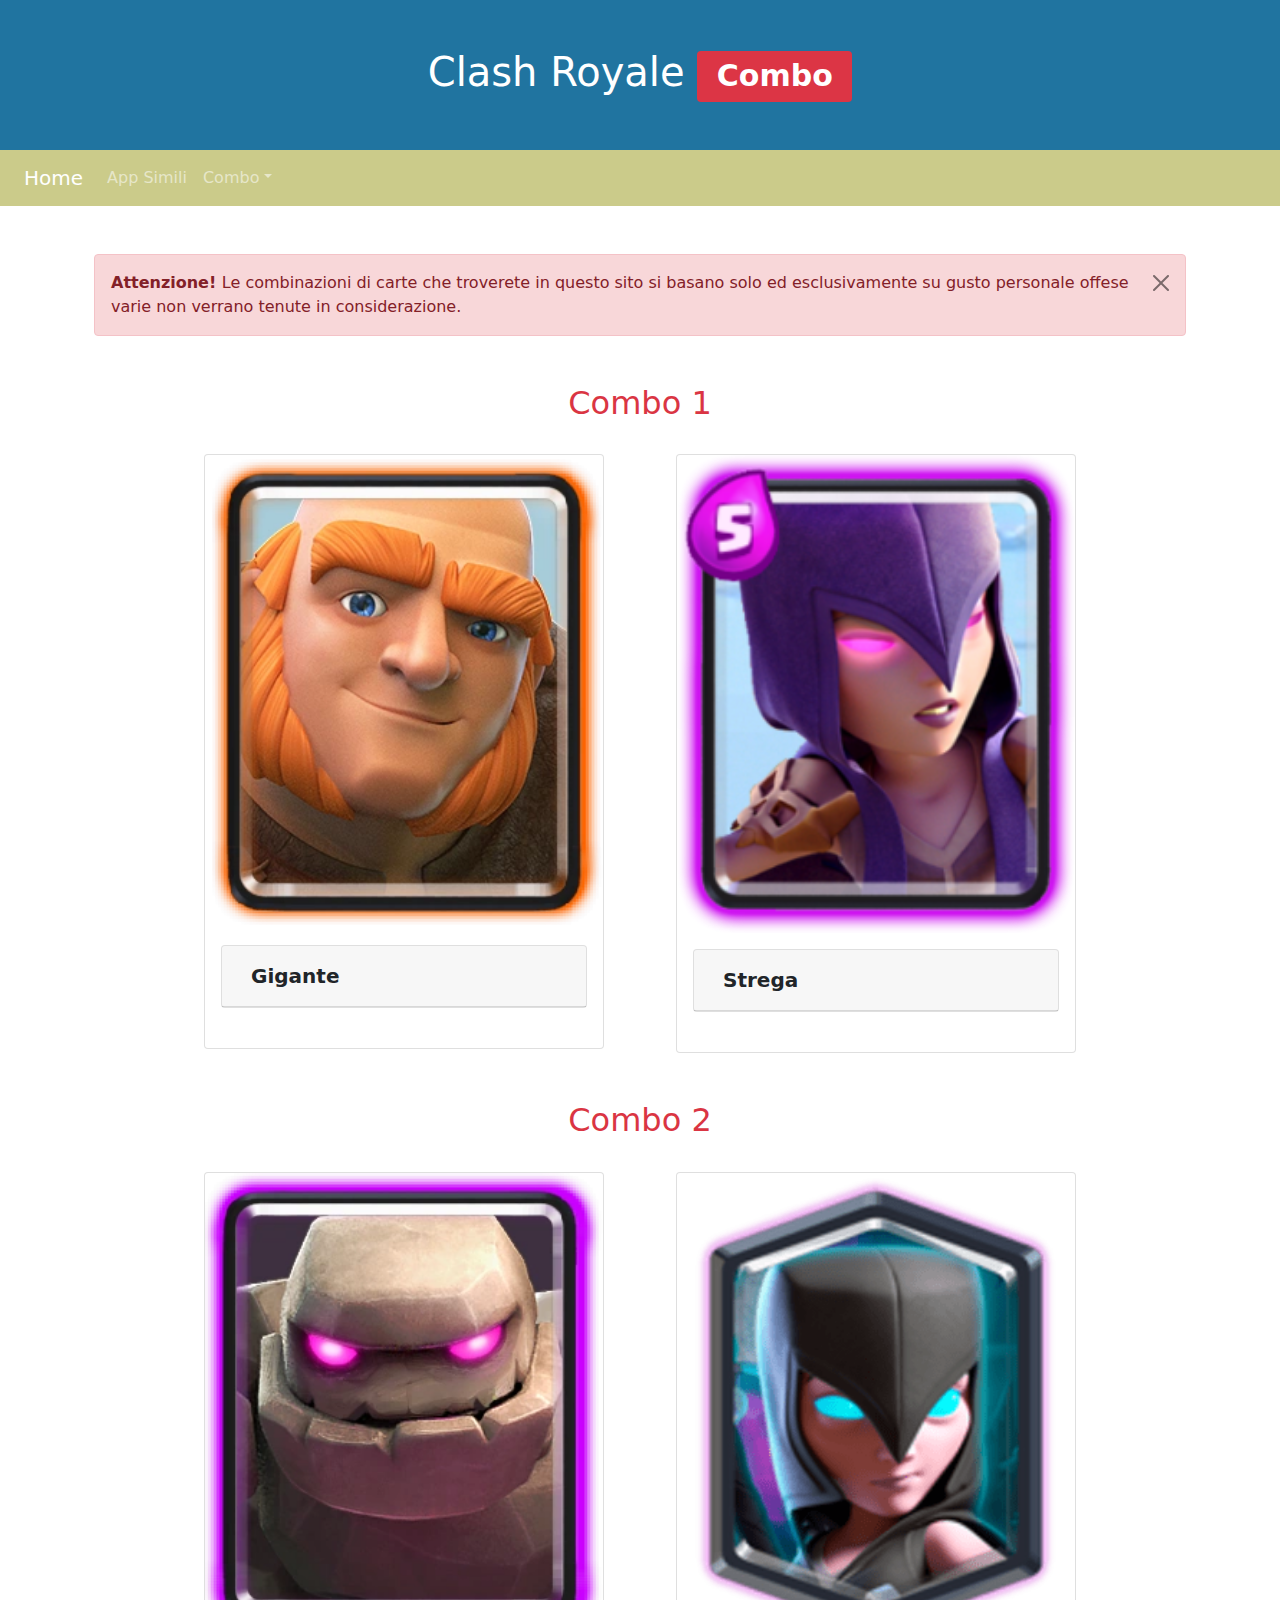
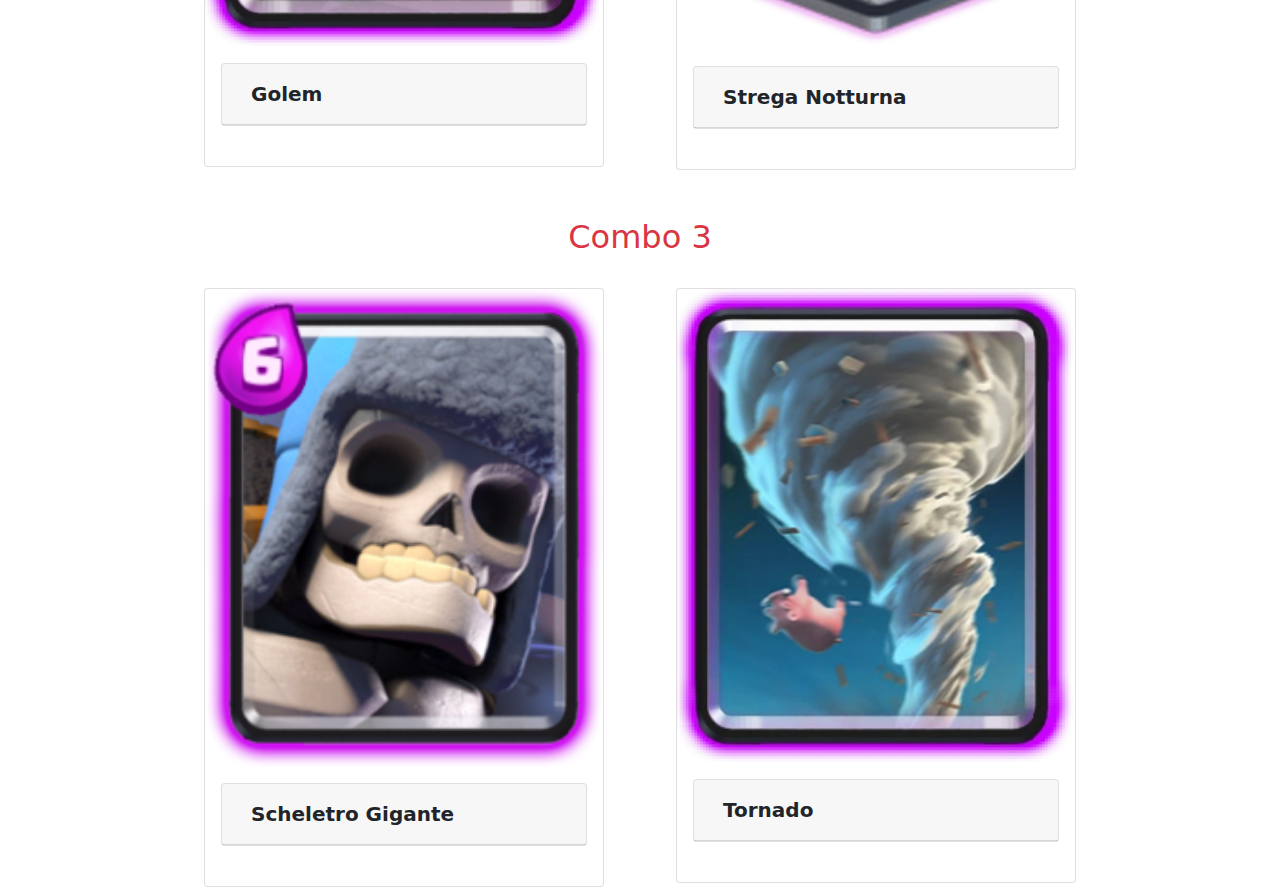
<file: BTS_5/Index.html>
<!DOCTYPE html>
<html lang="en">
    <head>
        <title>Clash Royale Combo</title>
        <meta charset="utf-8">
        <meta name="viewport" content="width=device-width, initial-scale=1">
        <link rel="icon" href="./immagini/ClashRoyale1.ico" typer="image/icon">
        <link href="https://cdn.jsdelivr.net/npm/bootstrap@5.3.2/dist/css/bootstrap.min.css" rel="stylesheet">
        <link href="./css/bootstrap.css" rel="stylesheet">
        <script src="https://cdn.jsdelivr.net/npm/bootstrap@5.3.2/dist/js/bootstrap.bundle.min.js"></script>
    </head>
    <body>
        <div>
            <h1 class="p-5 mb-0 bg-primary text-white text-center">Clash Royale <span class="badge bg-danger">Combo</span></h1> 
        </div>      
            <div>
                <nav class="navbar navbar-expand-sm bg-success navbar-dark">
                    <div class="container-fluid">
                      <a class="navbar-brand">Home</a>
                      <button class="navbar-toggler" type="button" data-bs-toggle="collapse" data-bs-target="#collapsibleNavbar">
                        <span class="navbar-toggler-icon"></span>
                      </button>
                      <div class="collapse navbar-collapse" id="collapsibleNavbar">
                        <ul class="navbar-nav">
                          <li class="nav-item">
                            <a class="nav-link" href="./AppSimili.html">App Simili</a>
                          </li>  
                          <li class="nav-item dropdown">
                            <a class="nav-link dropdown-toggle" role="button" data-bs-toggle="dropdown">Combo</a>
                            <ul class="dropdown-menu">
                              <li><a class="dropdown-item" href="#combo1">Combo 1</a></li>
                              <li><a class="dropdown-item" href="#combo2">Combo 2</a></li>
                              <li><a class="dropdown-item" href="#combo3">Combo 3</a></li>
                            </ul>
                          </li>
                        </ul>
                      </div>
                    </div>
                </nav>
            </div>
            <div class="container">
                <div class="mt-5 alert alert-secondary alert-dismissible">
                    <button type="button" class="btn-close" data-bs-dismiss="alert"></button>
                    <strong>Attenzione! </strong> Le combinazioni di carte che troverete in questo sito si basano solo ed esclusivamente su gusto personale offese varie non verrano tenute in considerazione.
                </div>
            </div>
            
        </div>
        <h2 class="text-secondary mt-5 text-center" id="combo1">Combo 1</h2>
        <div class="row">
        <div class="col-xl-6 col-*-12 mt-4" style="background-color:white;"> 
            <div class="container align-items-center">
                <div class="card float-end" style="width:400px">
                    <img class="card-img-top" src="./immagini/Gigante.png" alt="Gigante" style="width:100%">
                    <div class="card-body">
                        <div class="card">
                        <div class="card-header">
                            <a class="btn text-center" style="font-size: 20px; font-weight: bold;" data-bs-toggle="collapse" href="#collapseOne">
                            Gigante
                            </a>
                        </div>
                        <div id="collapseOne" class="collapse hide" data-bs-parent="#accordion">
                            <div class="card-body">
                            Gigante è una carta truppa di Clash Royale sbloccabile nel campo di prova e possiede un costo di 5 elisir.
                            <br>
                            È stata rilasciata il 4 gennaio 2016.
                            <br>
                            </div>
                        </div>
                        </div>
                        <br>
                    </div>
                </div>
            </div>
        </div>
            <div class="col-xl-6 col-*-12 mt-4" style="background-color:white;"> 
                <div class="container align-items-center">
                    <div class="card" style="width:400px">
                        <img class="card-img-top" src="./immagini/Strega.png" alt="Strega" style="width:100%">
                        <div class="card-body">
                            <div class="card">
                            <div class="card-header">
                                <a class="btn text-center" style="font-size: 20px; font-weight: bold;" data-bs-toggle="collapse" href="#collapseTwo">
                                Strega
                                </a>
                            </div>
                            <div id="collapseTwo" class="collapse hide" data-bs-parent="#accordion">
                                <div class="card-body">
                                    Strega è una carta truppa di Clash Royale sbloccabile nella casa dei giochi della P.E.K.K.A e possiede un costo di 5 elisir.
                                <br>
                                È stata rilasciata il 4 gennaio 2016.
                                <br>
                                </div>
                            </div>
                            </div>
                            <br>
                        </div>
                    </div>
                </div>
            </div>
        </div>
        <h2 class="text-secondary mt-5 text-center" id="combo2">Combo 2</h2>
        <div class="row">
            <div class="col-xl-6 col-*-12 mt-4" style="background-color:white;"> 
                <div class="container align-items-center">
                    <div class="card float-end" style="width:400px">
                        <img class="card-img-top" src="./immagini/Golem.png" alt="Golem" style="width:100%">
                        <div class="card-body">
                            <div class="card">
                            <div class="card-header">
                                <a class="btn text-center" style="font-size: 20px; font-weight: bold;" data-bs-toggle="collapse" href="#collapseThree">
                                Golem
                                </a>
                            </div>
                            <div id="collapseThree" class="collapse hide" data-bs-parent="#accordion">
                                <div class="card-body">
                                Golem è una carta truppa di Clash Royale sbloccabile nel monte cinghiale e possiede un costo di 8 elisir.
                                <br>
                                È stata rilasciata il 4 gennaio 2016.
                                <br>
                                </div>
                            </div>
                            </div>
                            <br>
                        </div>
                    </div>
                </div>
            </div>
                <div class="col-xl-6 col-*-12 mt-4" style="background-color:white;"> 
                    <div class="container align-items-center">
                        <div class="card" style="width:400px">
                            <img class="card-img-top" src="./immagini/StregaNotturna.png" alt="StregaNotturna" style="width:100%">
                            <div class="card-body">
                                <div class="card">
                                <div class="card-header">
                                    <a class="btn text-center" style="font-size: 20px; font-weight: bold;" data-bs-toggle="collapse" href="#collapseFour">
                                    Strega Notturna
                                    </a>
                                </div>
                                <div id="collapseFour" class="collapse hide" data-bs-parent="#accordion">
                                    <div class="card-body">
                                    Strega notturna è una carta truppa di Clash Royale sbloccabile nel picco della serenità e possiede un costo di 4 elisir. 
                                    <br>
                                    È stata rilasciata il 31 maggio 2017.
                                    <br>
                                    </div>
                                </div>
                                </div>
                                <br>
                            </div>
                        </div>
                    </div>
                </div>
            </div>
            <h2 class="text-secondary mt-5 text-center" id="combo3">Combo 3</h2>
                <div class="row">
                    <div class="col-xl-6 col-*-12 mt-4" style="background-color:white;"> 
                        <div class="container align-items-center">
                            <div class="card float-end" style="width:400px">
                                <img class="card-img-top" src="./immagini/ScheletroGigante.png" alt="ScheletroGigante" style="width:100%">
                                <div class="card-body">
                                    <div class="card">
                                    <div class="card-header">
                                        <a class="btn text-center" style="font-size: 20px; font-weight: bold;" data-bs-toggle="collapse" href="#collapseFive">
                                        Scheletro Gigante
                                        </a>
                                    </div>
                                    <div id="collapseFive" class="collapse hide" data-bs-parent="#accordion">
                                        <div class="card-body">
                                        Scheletro gigante è una carta truppa di Clash Royale sbloccabile nel picco gelato e possiede un costo di 6 elisir.
                                        <br>
                                        È stata rilasciata il 4 gennaio 2016.
                                        <br>
                                        </div>
                                    </div>
                                </div>
                                <br>
                            </div>
                        </div>
                    </div>
                </div>
                    <div class="col-xl-6 col-*-12 mt-4" style="background-color:white;"> 
                        <div class="container align-items-center">
                            <div class="card" style="width:400px">
                                <img class="card-img-top" src="./immagini/Tornado.png" alt="Tornado" style="width:100%">
                                <div class="card-body">
                                <div class="card">
                                <div class="card-header">
                                    <a class="btn text-center" style="font-size: 20px; font-weight: bold;" data-bs-toggle="collapse" href="#collapseSix">
                                    Tornado
                                    </a>
                                    </div>
                                    <div id="collapseSix" class="collapse hide" data-bs-parent="#accordion">
                                        <div class="card-body">
                                        Tornado è una carta incantesimo di Clash Royale sbloccabile nella miniera dei minatori e possiede un costo di 3 elisir. 
                                        <br>
                                        È stata rilasciata l'11 novembre 2016.
                                        <br>
                                    </div>
                                </div>
                            </div>
                            <br>
                        </div>
                    </div>
                </div>
            </div>
        </div>   
    </body>
</html>
</file>
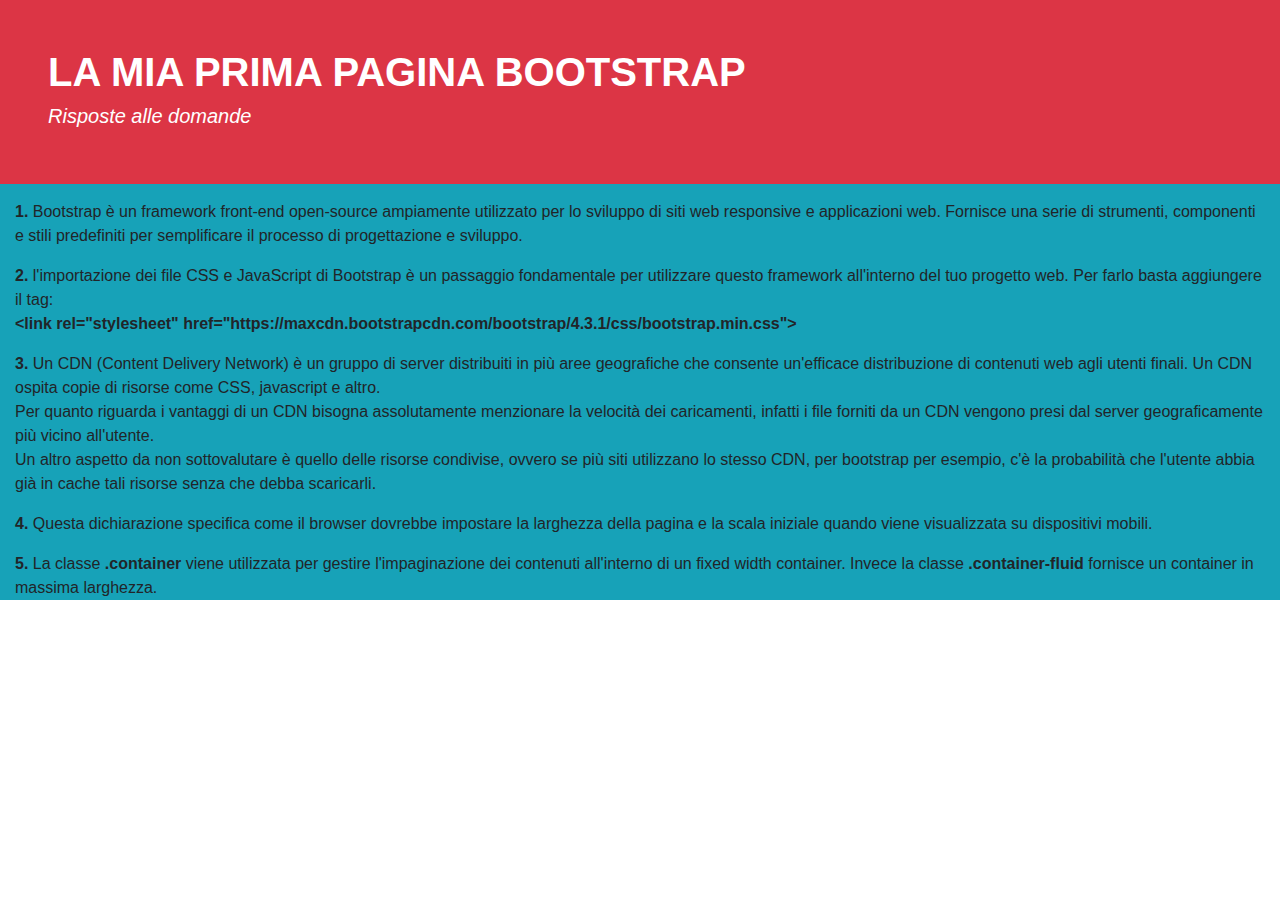
<file: BTS_1/BTS_1.1.html>
<!DOCTYPE html>
<html>
    <head>
        <meta charset="utf-8">
        <link rel="stylesheet" href="https://maxcdn.bootstrapcdn.com/bootstrap/4.3.1/css/bootstrap.min.css">
        <title>BTS_1.1</title>
    </head>
    <body>
        <div class="container-fluid p-5 bg-danger text-white">
            <h1 class="font-weight-bold">LA MIA PRIMA PAGINA BOOTSTRAP</h1>
            <h5 class="font-italic">Risposte alle domande</h5>
        </div>
        <div class="container-fluid pt-3 bg-info text-black">
            <p><b>1.</b> Bootstrap è un framework front-end open-source ampiamente utilizzato per lo sviluppo di siti web responsive e applicazioni web. Fornisce una serie di strumenti, componenti e stili predefiniti per semplificare il processo di progettazione e sviluppo.</p>
            <p><b>2.</b>  l'importazione dei file CSS e JavaScript di Bootstrap è un passaggio fondamentale per utilizzare questo framework all'interno del tuo progetto web. Per farlo basta aggiungere il tag: 
                <br>
            <b>&ltlink rel="stylesheet" href="https://maxcdn.bootstrapcdn.com/bootstrap/4.3.1/css/bootstrap.min.css"&gt</b></p>
            <p><b>3.</b> Un CDN (Content Delivery Network) è un gruppo di server distribuiti in più aree geografiche che consente un'efficace distribuzione di contenuti web agli utenti finali. Un CDN ospita copie di risorse come CSS, javascript e altro. <br>
            Per quanto riguarda i vantaggi di un CDN bisogna assolutamente menzionare la velocità dei caricamenti, infatti i file forniti da un CDN vengono presi dal server geograficamente più vicino all'utente. <br>
            Un altro aspetto da non sottovalutare è quello delle risorse condivise, ovvero se più siti utilizzano lo stesso CDN, per bootstrap per esempio, c'è la probabilità che l'utente abbia già in cache tali risorse senza che debba scaricarli.</p>
            <p><b>4.</b> Questa dichiarazione specifica come il browser dovrebbe impostare la larghezza della pagina e la scala iniziale quando viene visualizzata su dispositivi mobili.</p>
            <p><b>5.</b> La classe <b>.container</b> viene utilizzata per gestire l'impaginazione dei contenuti all'interno di un fixed width container. Invece la classe <b>.container-fluid</b> fornisce un container in massima larghezza.</p>
    </body>
</html>
</file>
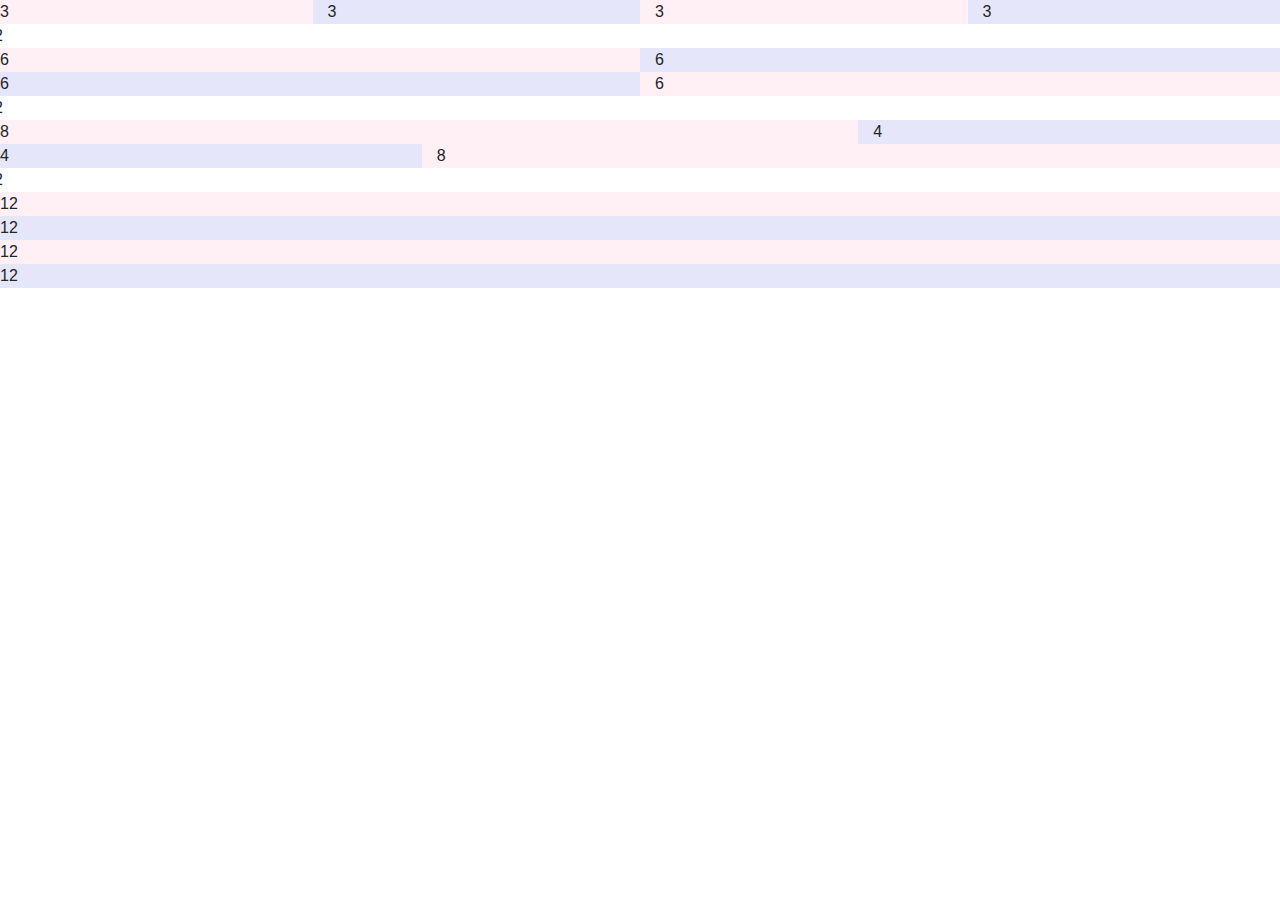
<file: BTS_1/BTS_1.2.html>
<!DOCTYPE html>
<html lang="en">    
    <head>
        <meta charset="utf-8">
        <link rel="stylesheet" href="https://maxcdn.bootstrapcdn.com/bootstrap/4.3.1/css/bootstrap.min.css">
        <title>BTS_1.2</title>
    </head>
    <body>
        <div class="row">
            <div class="col-sm-3 col-*-12 " style="background-color: lavenderblush;"> 3 </div>
            <div class="col-sm-3 col-*-12 " style="background-color: lavender;"> 3 </div>
            <div class="col-sm-3 col-*-12 " style="background-color: lavenderblush;"> 3 </div>
            <div class="col-sm-3 col-*-12 " style="background-color: lavender;"> 3 </div>
        </div>
        <div class="row">
            <div class="col-*-12 " style="background-color:white;"> 12 </div>
        </div>
        <div class="row">
            <div class="col-sm-6 col-*-12 col-*-6 " style="background-color:lavenderblush;"> 6 </div>
            <div class="col-sm-6 col-*-12 col-*-6 " style="background-color:lavender;"> 6 </div>
            <div class="col-sm-6 col-*-12 col-*-6 " style="background-color:lavender;"> 6 </div>
            <div class="col-sm-6 col-*-12 col-*-6 " style="background-color:lavenderblush;"> 6 </div>
        </div>
        <div class="row">
            <div class="col-*-12 " style="background-color:white;"> 12 </div>
        </div>
        <div class="row">
            <div class="col-sm-8 col-*-12 col-*-8 " style="background-color:lavenderblush;"> 8 </div>
            <div class="col-sm-4 col-*-12 col-*-4 " style="background-color:lavender;"> 4 </div>
            <div class="col-sm-4 col-*-12 col-*-4 " style="background-color:lavender;"> 4 </div>
            <div class="col-sm-8 col-*-12 col-*-8 " style="background-color: lavenderblush;"> 8 </div>
        </div>
        <div class="row">
            <div class="col-*-12 " style="background-color:white;"> 12 </div>
        </div>
        <div class="row">
            <div class="col-sm-12" style="background-color:lavenderblush;"> 12 </div>
            <div class="col-sm-12 " style="background-color:lavender;"> 12 </div>
            <div class="col-sm-12" style="background-color:lavenderblush;"> 12 </div>
            <div class="col-sm-12" style="background-color: lavender;"> 12 </div>
        </div>
    </body>
</html>
</file>
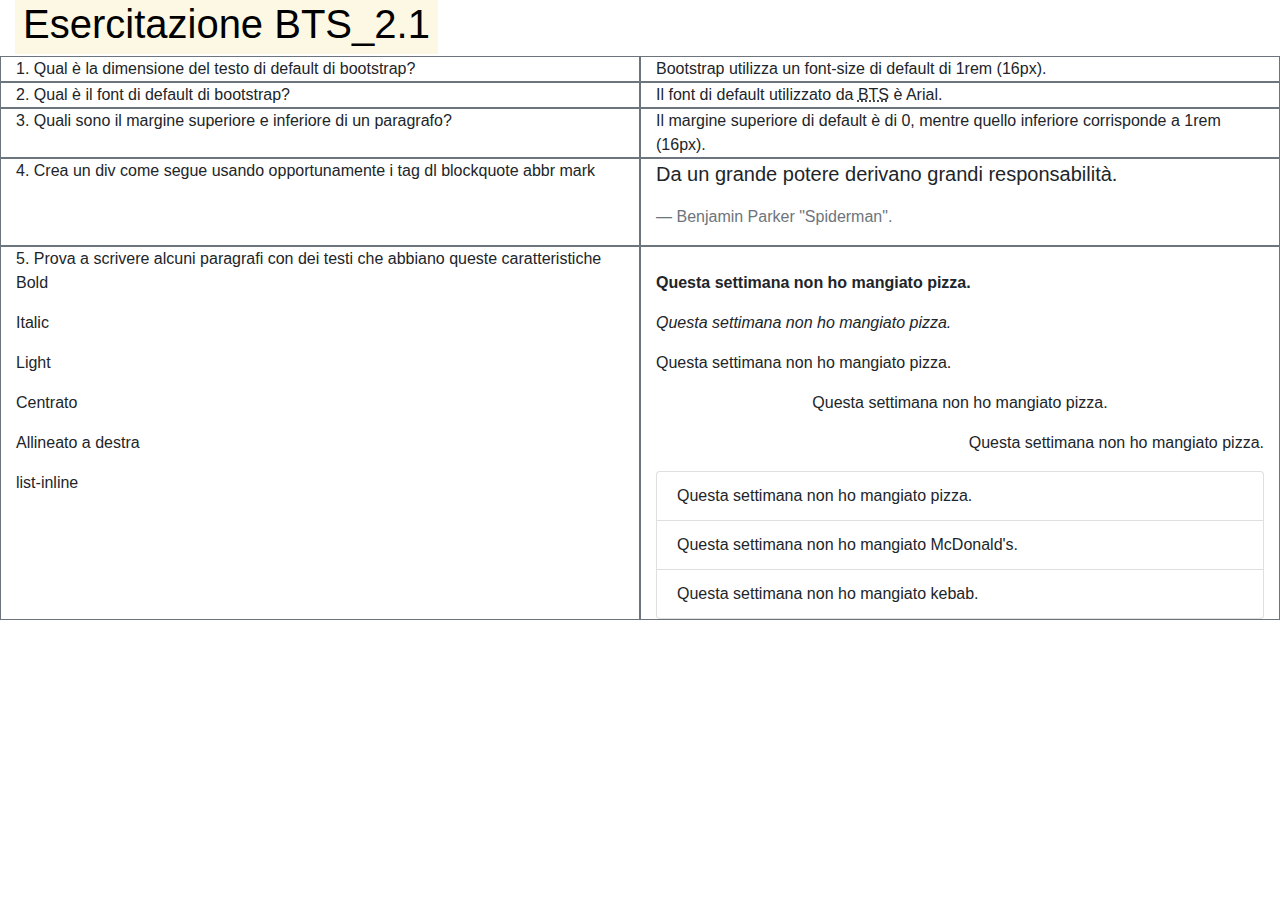
<file: BTS_2/BTS_2.1.html>
<!DOCTYPE html>
<html lang="en">    
    <head>
        <meta charset="utf-8">
        <link rel="stylesheet" href="https://maxcdn.bootstrapcdn.com/bootstrap/4.3.1/css/bootstrap.min.css">
        <title>BTS_2.1</title>
    </head>
    <body>
        <div class="container-fluid">
            <h1><mark>Esercitazione BTS_2.1</mark></h1>
        <div class="row">
            <div class="col-sm-6 col-*-12 col-*-6 border border-secondary "> 1. Qual è la dimensione del testo di default di  bootstrap? </div>
            <div class="col-sm-6 col-*-12 col-*-6 border border-secondary"> Bootstrap utilizza un font-size di default di 1rem (16px). </div>
            <div class="col-sm-6 col-*-12 col-*-6 border border-secondary"> 2. Qual è il font di default di bootstrap? </div>
            <div class="col-sm-6 col-*-12 col-*-6 border border-secondary"> Il font di default utilizzato da <abbr title="bootstrap">BTS</abbr> è Arial. </div>
            <div class="col-sm-6 col-*-12 col-*-6 border border-secondary"> 3. Quali sono il margine superiore e inferiore di un paragrafo? </div>
            <div class="col-sm-6 col-*-12 col-*-6 border border-secondary"> Il margine superiore di default è di 0, mentre quello inferiore corrisponde a 1rem (16px). </div>
            <div class="col-sm-6 col-*-12 col-*-6 border border-secondary"> 4. Crea un div come segue usando opportunamente i tag dl blockquote abbr mark </div>
            <div class="col-sm-6 col-*-12 col-*-6 border border-secondary"> 
                <div class="blockquote">
                    <p>Da un grande potere derivano grandi responsabilità.</p>
                    <div class="blockquote-footer">Benjamin Parker "Spiderman".</div>
                </div> 
            </div>
            <div class="col-sm-6 col-*-12 col-*-6 border border-secondary"> 5. Prova a scrivere alcuni paragrafi con dei testi che abbiano queste caratteristiche
                <p>Bold</p>
                <p>Italic</p>
                <p>Light</p>
                <p>Centrato</p>
                <p>Allineato a destra</p>
                <p>list-inline</p>
                  </div>
            <div class="col-sm-6 col-*-12 col-*-6 border border-secondary">
            <br><p class="font-weight-bold">Questa settimana non ho mangiato pizza.</p> 
            <p class="font-italic">Questa settimana non ho mangiato pizza.</p>
            <p class="font-weight-light">Questa settimana non ho mangiato pizza.</p>
            <p class="text-center">Questa settimana non ho mangiato pizza.</p>
            <p class="text-right">Questa settimana non ho mangiato pizza.</p>
            <ul class="list-group">
                <li class="list-group-item">Questa settimana non ho mangiato pizza.</li>
                <li class="list-group-item">Questa settimana non ho mangiato McDonald's.</li>
                <li class="list-group-item">Questa settimana non ho mangiato kebab.</li>
            </ul>
            </div>
        </div>
    </div>
    </body>
</html>
</file>
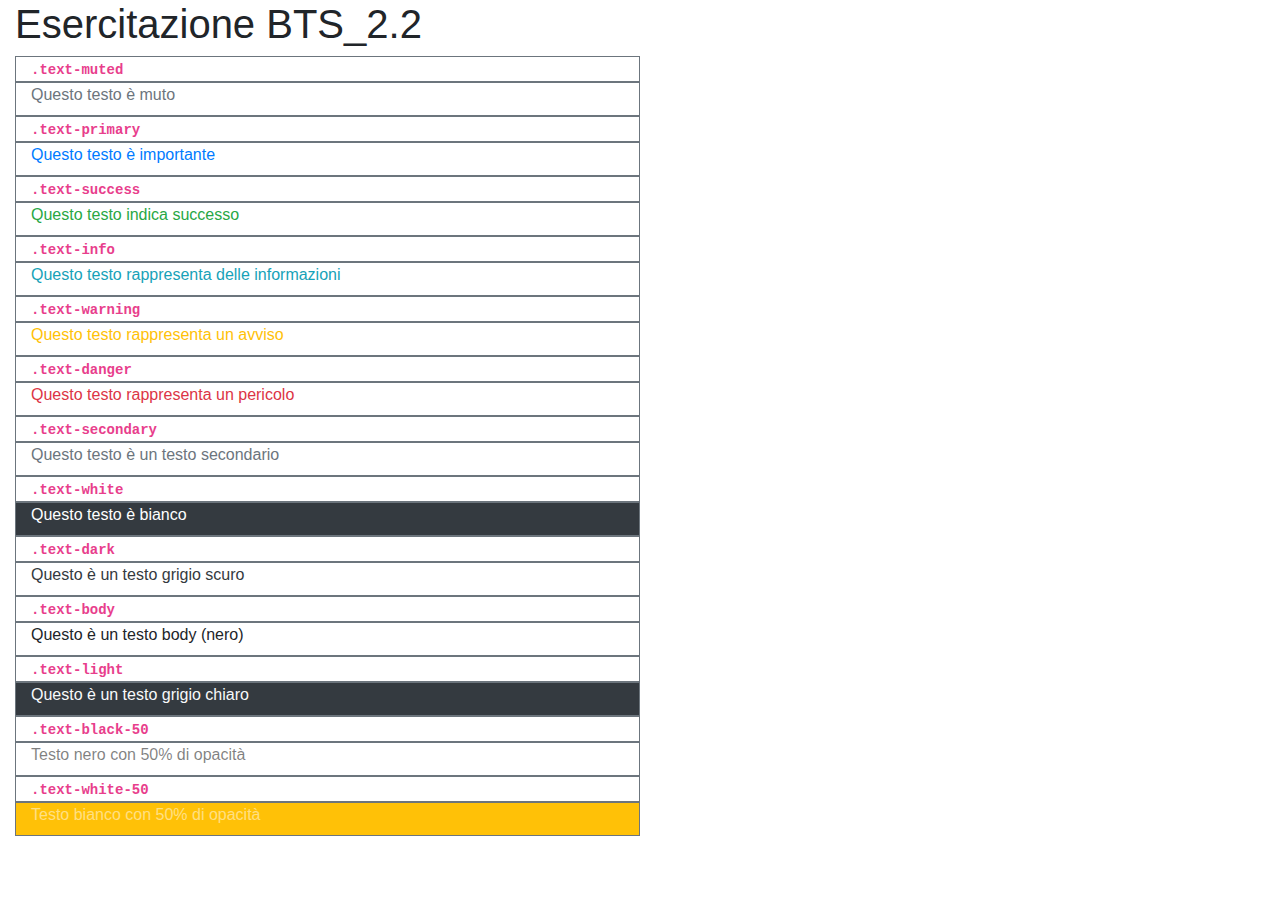
<file: BTS_2/BTS_2.2.html>
<!DOCTYPE html>
<html lang="en">    
    <head>
        <meta charset="utf-8">
        <link rel="stylesheet" href="https://maxcdn.bootstrapcdn.com/bootstrap/4.3.1/css/bootstrap.min.css">
        <title>BTS_2.2</title>
    </head>
    <body>
        <div class="container-fluid">
            <h1>Esercitazione BTS_2.2</h1>
            <dl>
                <row> 
                    <div class="col-6 border border-secondary">
                        <dt><code>.text-muted</code></dt>
                    </div>
                    <div class="col-6 border border-secondary">
                        <dd class="text-muted">Questo testo è muto</dd>
                    </div>
                </row>
                <row>  
                    <div class="col-6 border border-secondary">
                        <dt><code>.text-primary</code></dt>
                    </div>
                    <div class="col-6 border border-secondary">
                        <dd class="text-primary">Questo testo è importante</dd>
                    </div>
                </row>
                <row>  
                    <div class="col-6 border border-secondary">
                        <dt><code>.text-success</code></dt>
                    </div>
                    <div class="col-6 border border-secondary">
                        <dd class="text-success">Questo testo indica successo</dd>
                    </div>
                </row>
                <row>  
                    <div class="col-6 border border-secondary">
                        <dt><code>.text-info</code></dt>
                    </div>
                    <div class="col-6 border border-secondary">
                        <dd class="text-info">Questo testo rappresenta delle informazioni</dd>
                    </div>
                </row>
                <row>  
                    <div class="col-6 border border-secondary">
                        <dt><code>.text-warning</code></dt>
                    </div>
                    <div class="col-6 border border-secondary">
                        <dd class="text-warning">Questo testo rappresenta un avviso</dd>
                    </div>
                </row>
                <row>  
                    <div class="col-6 border border-secondary">
                        <dt><code>.text-danger</code></dt>
                    </div>
                    <div class="col-6 border border-secondary">
                        <dd class="text-danger">Questo testo rappresenta un pericolo</dd>
                    </div>
                </row>
                <row>  
                    <div class="col-6 border border-secondary">
                        <dt><code>.text-secondary</code></dt>
                    </div>
                    <div class="col-6 border border-secondary">
                        <dd class="text-secondary">Questo testo è un testo secondario</dd>
                    </div>
                </row>
                <row>  
                    <div class="col-6 border border-secondary">
                        <dt><code>.text-white</code></dt>
                    </div>
                    <div class="col-6 border border-secondary bg-dark">
                        <dd class="text-white">Questo testo è bianco</dd>
                    </div>
                </row>
                <row>  
                    <div class="col-6 border border-secondary">
                        <dt><code>.text-dark</code></dt>
                    </div>
                    <div class="col-6 border border-secondary">
                        <dd class="text-dark">Questo è un testo grigio scuro</dd>
                    </div>
                </row>
                <row>  
                    <div class="col-6 border border-secondary">
                        <dt><code>.text-body</code></dt>
                    </div>
                    <div class="col-6 border border-secondary">
                        <dd class="text-body">Questo è un testo body (nero)</dd>
                    </div>
                </row>
                <row>  
                    <div class="col-6 border border-secondary">
                        <dt><code>.text-light</code></dt>
                    </div>
                    <div class="col-6 border border-secondary bg-dark">
                        <dd class="text-light">Questo è un testo grigio chiaro</dd>
                    </div>
                </row>
                <row>  
                    <div class="col-6 border border-secondary">
                        <dt><code>.text-black-50</code></dt>
                    </div>
                    <div class="col-6 border border-secondary">
                        <dd class="text-black-50">Testo nero con 50% di opacità</dd>
                    </div>
                </row>
                <row>  
                    <div class="col-6 border border-secondary">
                        <dt><code>.text-white-50</code></dt>
                    </div>
                    <div class="col-6 border border-secondary bg-warning">
                        <dd class="text-white-50">Testo bianco con 50% di opacità</dd>
                    </div>
                </row>
            </dl>
        </div>
    </body>
</html>
</file>
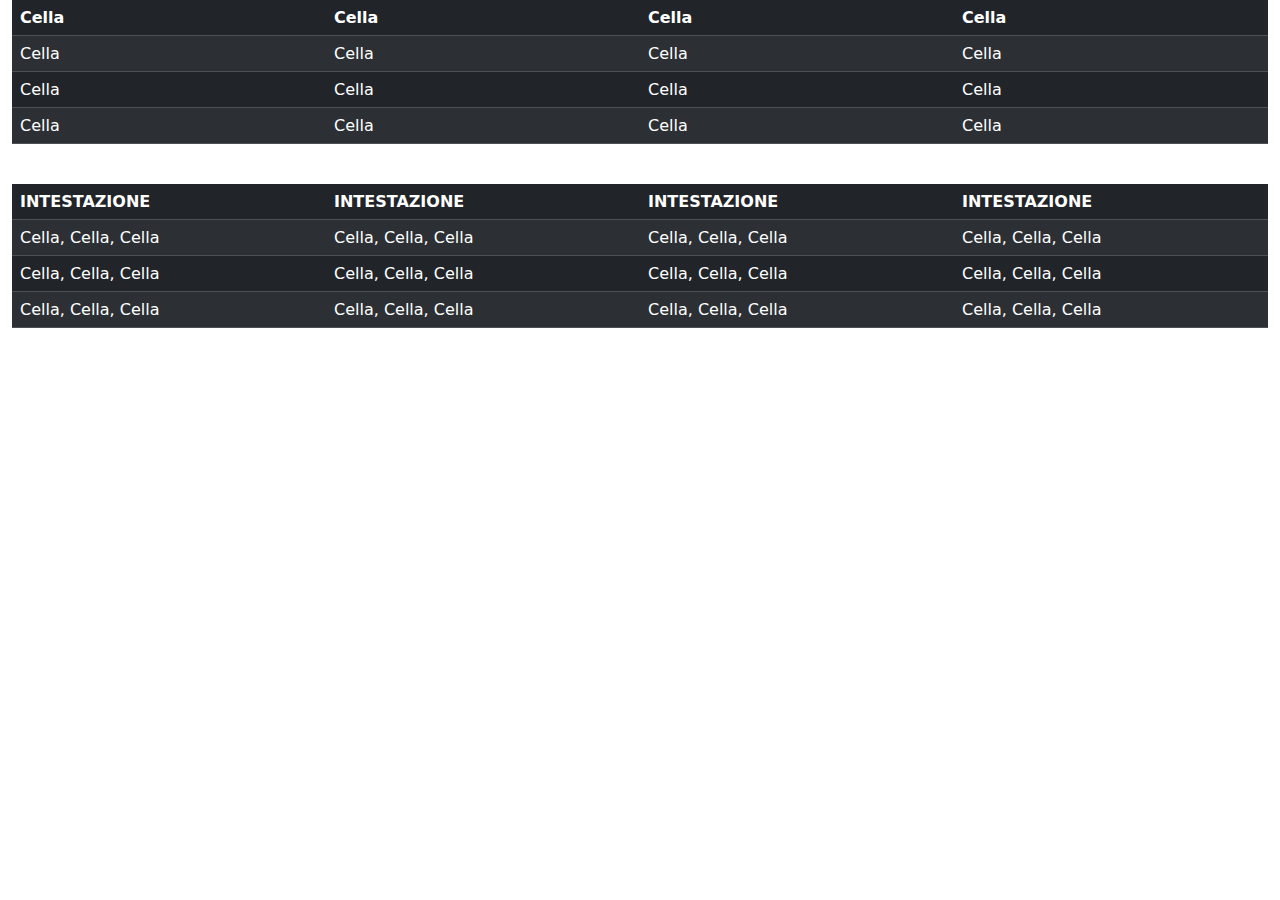
<file: BTS_3/BTS_3.1.html>
<html>
    <head>
        <link rel="stylesheet" href="https://cdn.jsdelivr.net/npm/bootstrap@5.0.2/dist/css/bootstrap.min.css">
        <title>BTS_3.1</title>
    </head>
    <body>
        <div class="container-fluid">
                    <div class="col-12">
                        <table class="table table-striped table-dark text-white">
                            <thead class="bg-danger ">
                                <tr>
                                    <th>Cella</th>
                                    <th>Cella</th>
                                    <th>Cella</th>
                                    <th>Cella</th>
                                </tr>
                            </thead>
                            <tbody>
                                <tr>
                                    <td>Cella</td>
                                    <td>Cella</td>
                                    <td>Cella</td>
                                    <td>Cella</td>
                                </tr>
                                <tr>
                                    <td>Cella</td>
                                    <td>Cella</td>
                                    <td>Cella</td>
                                    <td>Cella</td>
                                </tr>
                                <tr>
                                    <td>Cella</td>
                                    <td>Cella</td>
                                    <td>Cella</td>
                                    <td>Cella</td>
                                </tr>
                            </tbody>
                        </table>
                    </div>
                    <br>
                    <div class="col-12">
                        <div class="table-responsive">
                            <table class="table table-striped table-dark text-white">
                            <thead class="bg-danger ">
                                <tr>
                                    <th>INTESTAZIONE</th>
                                    <th>INTESTAZIONE</th>
                                    <th>INTESTAZIONE</th>
                                    <th>INTESTAZIONE</th>
                                </tr>
                            </thead>
                            <tbody>
                                <tr>
                                    <td>Cella, Cella, Cella</td>
                                    <td>Cella, Cella, Cella</td>
                                    <td>Cella, Cella, Cella</td>
                                    <td>Cella, Cella, Cella</td>
                                </tr>
                                <tr>
                                    <td>Cella, Cella, Cella</td>
                                    <td>Cella, Cella, Cella</td>
                                    <td>Cella, Cella, Cella</td>
                                    <td>Cella, Cella, Cella</td>
                                </tr>
                                <tr>
                                    <td>Cella, Cella, Cella</td>
                                    <td>Cella, Cella, Cella</td>
                                    <td>Cella, Cella, Cella</td>
                                    <td>Cella, Cella, Cella</td>
                                </tr>
                            </tbody>
                        </table>
                        </div>
                    </div>
        </div>
    </body>
</html>
</file>
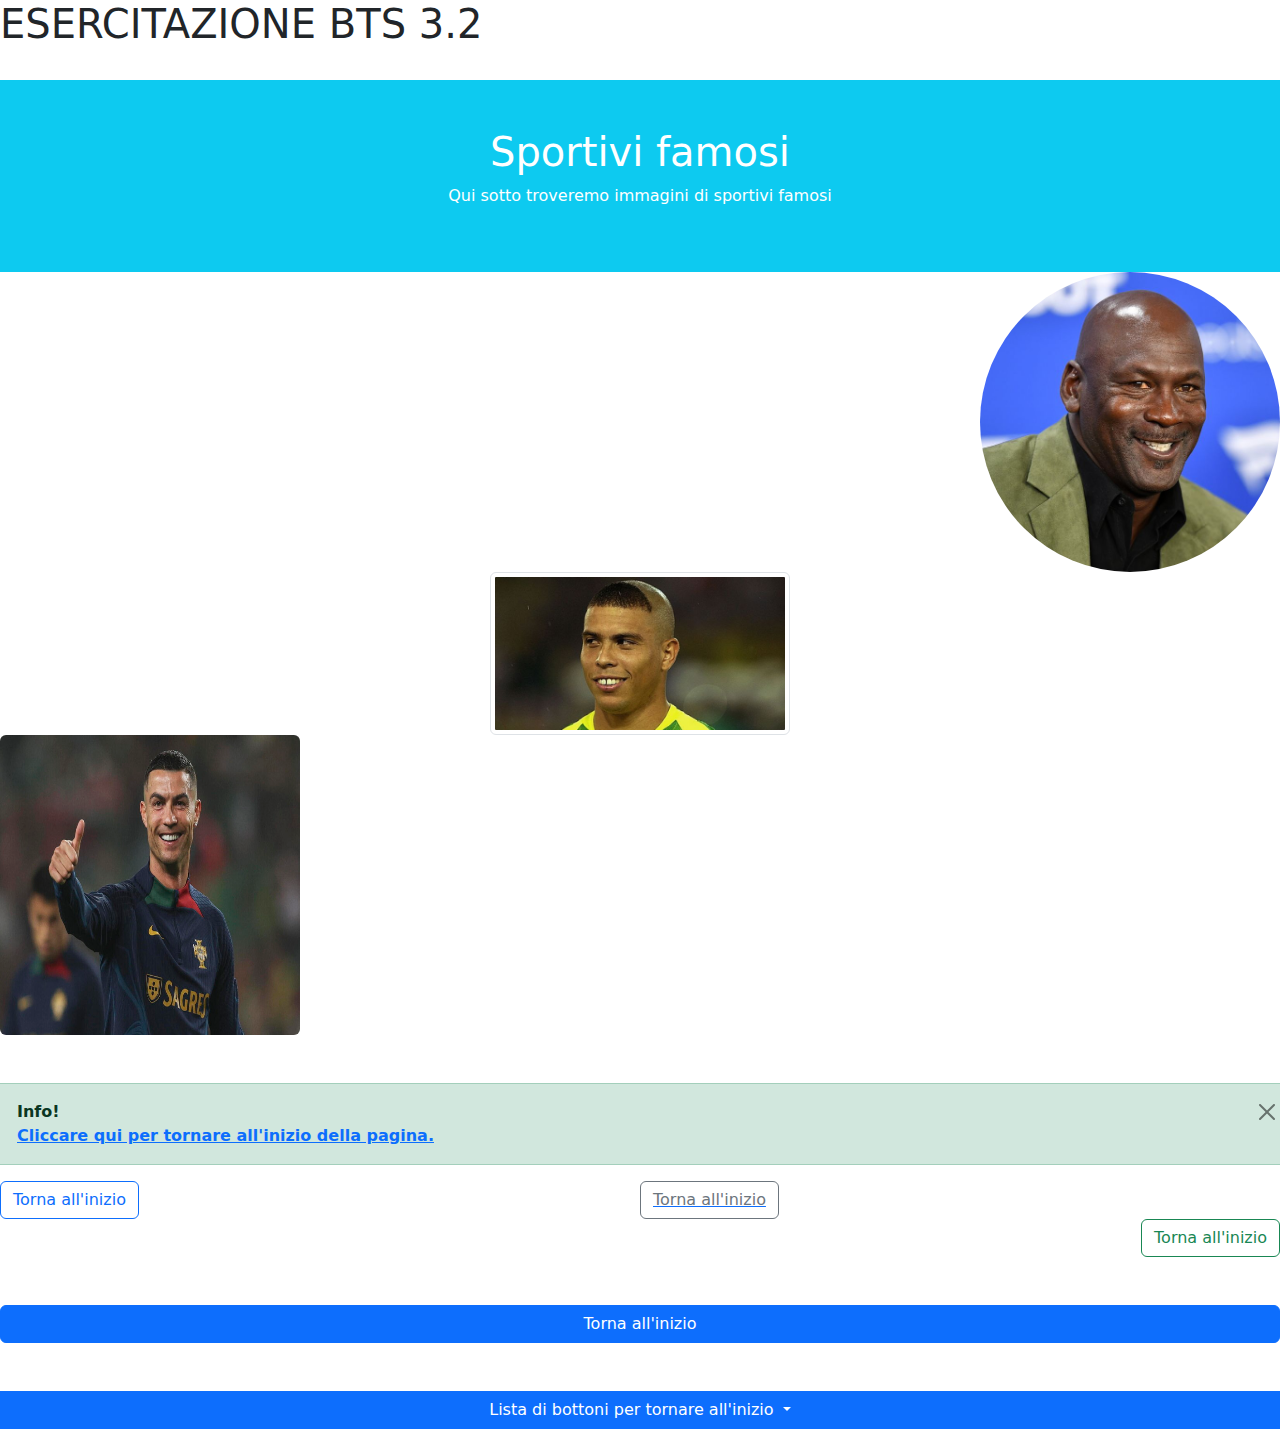
<file: BTS_3/BTS_3.2.html>
<!DOCTYPE html>
<html lang="en">    
    <head>
        <meta charset="utf-8">
        <link rel="stylesheet" href="https://maxcdn.bootstrapcdn.com/bootstrap/4.3.1/css/bootstrap.min.css">
        <title>BTS_3.2</title>
        <link href="https://cdn.jsdelivr.net/npm/bootstrap@5.3.2/dist/css/bootstrap.min.css" rel="stylesheet">
        <script src="https://cdn.jsdelivr.net/npm/bootstrap@5.3.2/dist/js/bootstrap.bundle.min.js"></script>
        <h1>ESERCITAZIONE BTS 3.2</h1>
    <body>
        <div class="row">
            <div class="mt-4 p-5 bg-info text-white text-center rounded">
                <h1>Sportivi famosi</h1>
                <p>Qui sotto troveremo immagini di sportivi famosi</p>
            </div>
            <div>
                <img src="./MichealJordan.jpg" class="rounded-circle float-end" width="300px" height="300px" alt="Micheal Jordan">
            </div>
            <div>
                <img src="./R9.jpg" class="img-thumbnail mx-auto d-block" width="300px" height="300px" alt="Ronaldo 'Il Fenomeno'">
            </div>
            <div>
                <img src="./cr7.jpg" class="rounded float-start" width="300px" height="300px" alt="CR7">
            </div>
        </div>
        <br>
        <br>
        <div class="row alert alert-success alert-link alert-dismissible fade show">
            <button type="button" class="btn-close" data-bs-dismiss="alert"></button>
            <strong>Info!</strong><a href="#">Cliccare qui per tornare all'inizio della pagina.</a> 
        </div>
        <div class="row">
            <a href="#">
                <button type="button" class="btn btn-outline-primary float-start">Torna all'inizio</button>
                <button type="button" class="btn btn-outline-secondary mx-auto d-block">Torna all'inizio</button>
                <button type="button" class="btn btn-outline-success float-end">Torna all'inizio</button>
            </a>
        </div>
        <br>
        <br>
        <div class="row d-grid">
            <a href="#"><button type="button" class="btn btn-primary btn-block">Torna all'inizio</button></a>
        </div>
        <br>
        <br>
        <div class="row dropdown">
            <button type="button" class="btn btn-primary dropdown-toggle" data-bs-toggle="dropdown">
              Lista di bottoni per tornare all'inizio
            </button>
            <ul class="dropdown-menu">
              <li><a class="dropdown-item" href="#">Torna all'inizio</a></li>
              <li><a class="dropdown-item" href="#">Torna all'inizio</a></li>
              <li><a class="dropdown-item" href="#">Torna all'inizio</a></li>
            </ul>
          </div>
          
    </body>
</html>
</file>
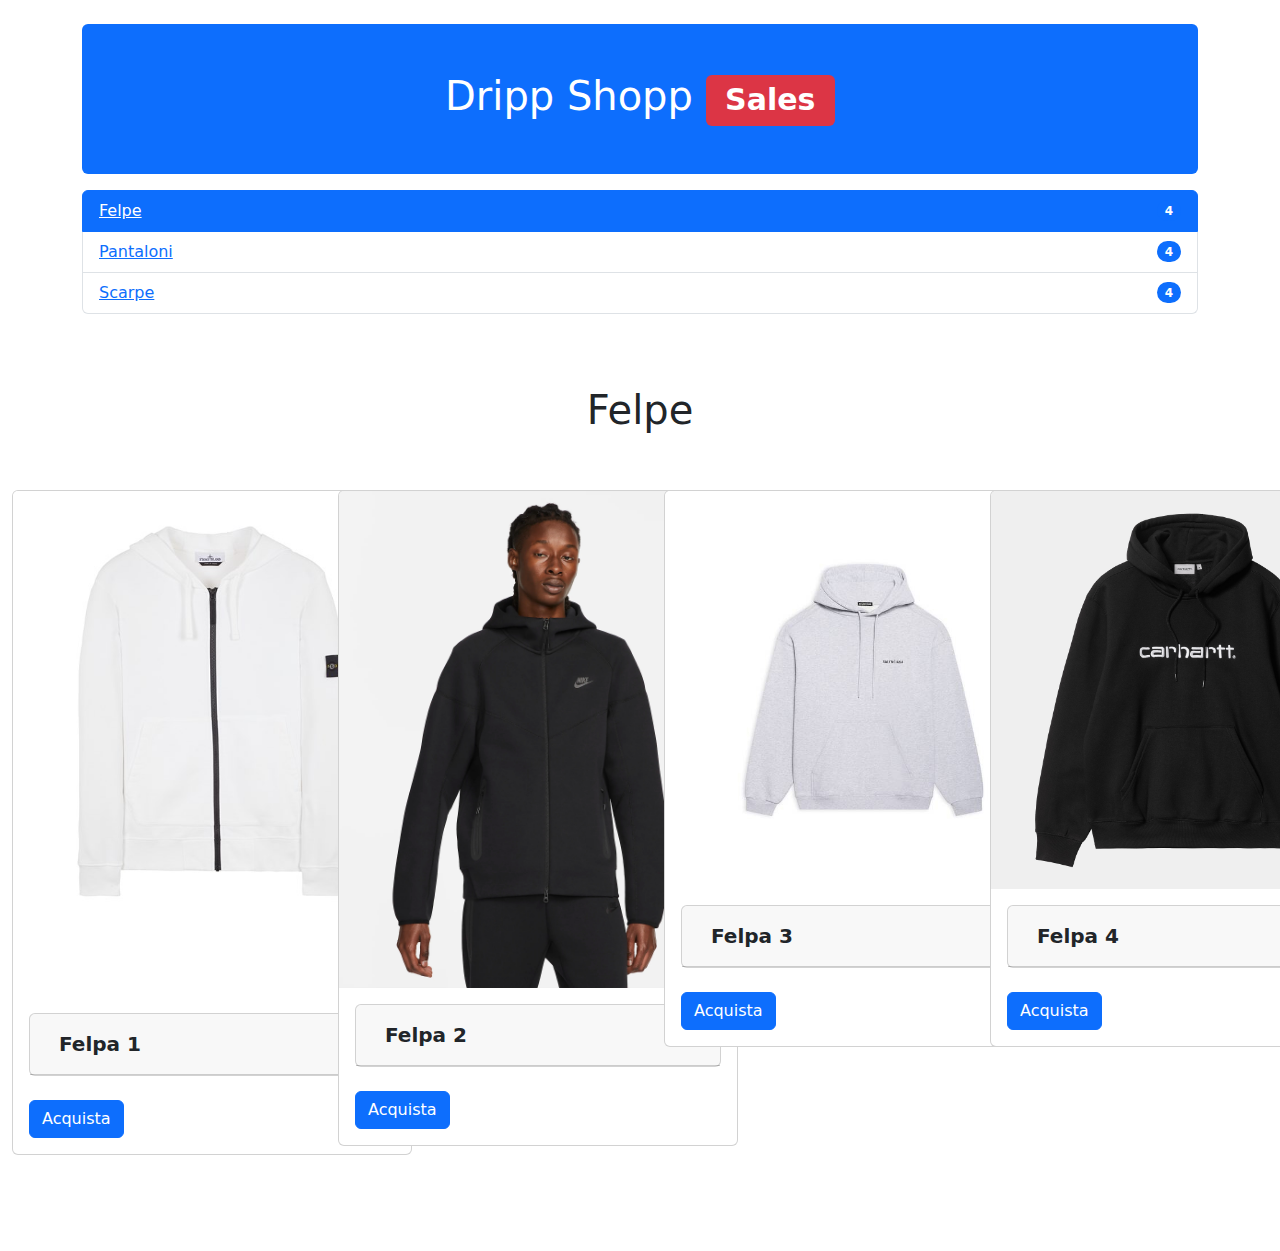
<file: BTS_4/BTS_4.1.html>
<!DOCTYPE html>
<html lang="en">

    <head>

      <title>Dripp - Shopp</title>
      <link rel="icon" href="./immagini/Goccia.png" typer="image/icon">
      <meta charset="utf-8">
      <meta name="viewport" content="width=device-width, initial-scale=1">
      <link href="https://cdn.jsdelivr.net/npm/bootstrap@5.3.2/dist/css/bootstrap.min.css" rel="stylesheet">
      <script src="https://cdn.jsdelivr.net/npm/bootstrap@5.3.2/dist/js/bootstrap.bundle.min.js"></script>

    </head>

    <body>
        
        <div class="container mt-3">
          <h1 class="mt-4 p-5 bg-primary rounded text-white text-center"> Dripp Shopp <span class="badge bg-danger">Sales</span></h1>
        </div>



        <div class="container mt-3">
            <ul class="list-group">
              <li class="list-group-item d-flex justify-content-between align-items-center active">
                <a href="#felpe" class="text-white">Felpe</a>
                <span class="badge bg-primary rounded-pill">4</span>
              </li>
              <li class="list-group-item d-flex justify-content-between align-items-center">
                <a href="./BTS_4.1_pantaloni.html">Pantaloni</a>
                <span class="badge bg-primary rounded-pill">4</span>
              </li>
              <li class="list-group-item d-flex justify-content-between align-items-center">
                <a href="./BTS_4.1_scarpe.html">Scarpe</a>
                <span class="badge bg-primary rounded-pill">4</span>
              </li>
            </ul>
        </div>

        <br><br><br>

        <h1 id="felpe" class="text-center">Felpe</h1>

        <br><br>

        <div class="row">
            <div class="col-sm-6 col-lg-3" style="background-color:white;"> 
                <div class="container align-items-center">
                    <div class="card " style="width:400px">
                        <img class="card-img-top" src="./immagini/Felpa1.jpg" alt="felpa 1" style="width:100%">
                        <div class="card-body">
                          <div class="card">
                            <div class="card-header">
                              <a class="btn text-center" style="font-size: 20px; font-weight: bold;" data-bs-toggle="collapse" href="#collapseOne">
                                Felpa 1
                              </a>
                            </div>
                            <div id="collapseOne" class="collapse hide" data-bs-parent="#accordion">
                              <div class="card-body">
                                Felpa zip intera in cotone, con cappuccio. Tinta in capo.
                                <br>
                                Materiale: 100% Cotone.
                                <br>
                                Regular fit.
                              </div>
                            </div>
                          </div>
                          <br>
                          <a target="_blank" href="https://www.stoneisland.com/it/stone-island/felpa_cod43202012tf.html#dept=StnslndD" class="btn btn-primary">Acquista</a>
                        </div>
                    </div>
                </div>
            </div>
            <div class="col-sm-6 col-lg-3" style="background-color:white;">
                <div id="felpe" class="container align-items-center">
                    <div class="card " style="width:400px">
                        <img class="card-img-top" src="./immagini/Felpa2.jpg" alt="felpa 2" style="width:100%">
                        <div class="card-body">
                            <div class="card">
                                <div class="card-header">
                                  <a class="btn text-center" style="font-size: 20px; font-weight: bold;" data-bs-toggle="collapse" href="#collapseTwo">
                                    Felpa 2
                                  </a>
                                </div>
                                <div id="collapseTwo" class="collapse hide" data-bs-parent="#accordion">
                                  <div class="card-body">
                                    Questo prodotto è realizzato con materiali sostenibili per almeno il 50%, con un mix di poliestere riciclato e fibre di cotone biologico.
                                    <br>
                                    Le discrete linee di design Windrunner rendono omaggio alla classica giacca da running di fine anni Settanta.
                                    <br>
                                    Standard fit.
                                  </div>
                                </div>
                              </div>
                              <br>
                          <a target="_blank" href="https://www.nike.com/it/t/felpa-con-cappuccio-e-zip-a-tutta-lunghezza-sportswear-tech-fleece-windrunner-QTxqkk/FB7921-010" class="btn btn-primary">Acquista</a>
                        </div>
                    </div>
                </div>
            </div>
            <div class="col-sm-6 col-lg-3" style="background-color:white;">
                <div id="felpe" class="container align-items-center">
                    <div class="card " style="width:400px">
                        <img class="card-img-top" src="./immagini/Felpa3.jpg" alt="felpa 3" style="width:100%">
                        <div class="card-body">
                            <div class="card">
                                <div class="card-header">
                                  <a class="btn text-center" style="font-size: 20px; font-weight: bold;" data-bs-toggle="collapse" href="#collapseThree">
                                    Felpa 3
                                  </a>
                                </div>
                                <div id="collapseThree" class="collapse hide" data-bs-parent="#accordion">
                                  <div class="card-body">
                                    Felpa grigia in contone con stampa Balenciaga sulla schiena.
                                    <br>
                                    Standard fit.
                                  </div>
                                </div>
                              </div>
                              <br>
                          <a target="_blank" href="https://www.balenciaga.com/it-it/felpa-con-cappuccio-logo-medium-fit-grigio-600583TIV841167.html" class="btn btn-primary">Acquista</a>
                        </div>
                    </div>
                </div>
            </div>
            <div class="col-sm-6 col-lg-3" style="background-color:white;">
                <div id="felpe" class="container align-items-center">
                    <div class="card " style="width:400px">
                        <img class="card-img-top" src="./immagini/Felpa4.jpg" alt="felpa 4" style="width:100%">
                        <div class="card-body">
                            <div class="card">
                                <div class="card-header">
                                  <a class="btn text-center" style="font-size: 20px; font-weight: bold;" data-bs-toggle="collapse" href="#collapseFour">
                                    Felpa 4
                                  </a>
                                </div>
                                <div id="collapseFour" class="collapse hide" data-bs-parent="#accordion">
                                  <div class="card-body">
                                    La Hooded Carhartt Sweatshirt è realizzata in un resistente misto cotone-poliestere da 369 grammi, spazzolato per conferire morbidezza anche al rovescio.
                                    <br>
                                    Il capo è impreziosito da un ricamo con logo sul davanti, polsini e orlo a coste e tasca a
                                    <br>
                                    Loose fit.
                                  </div>
                                </div>
                              </div>
                              <br>
                          <a target="_blank" href="https://www.carhartt-wip.com/it/uomo-felpe-cappuccio/hooded-carhartt-sweat-black-white-49_1" class="btn btn-primary">Acquista</a>
                        </div>
                    </div>
                </div>
            </div>
        </div>


        <br><br><br><br>

        


        
</html>
</file>
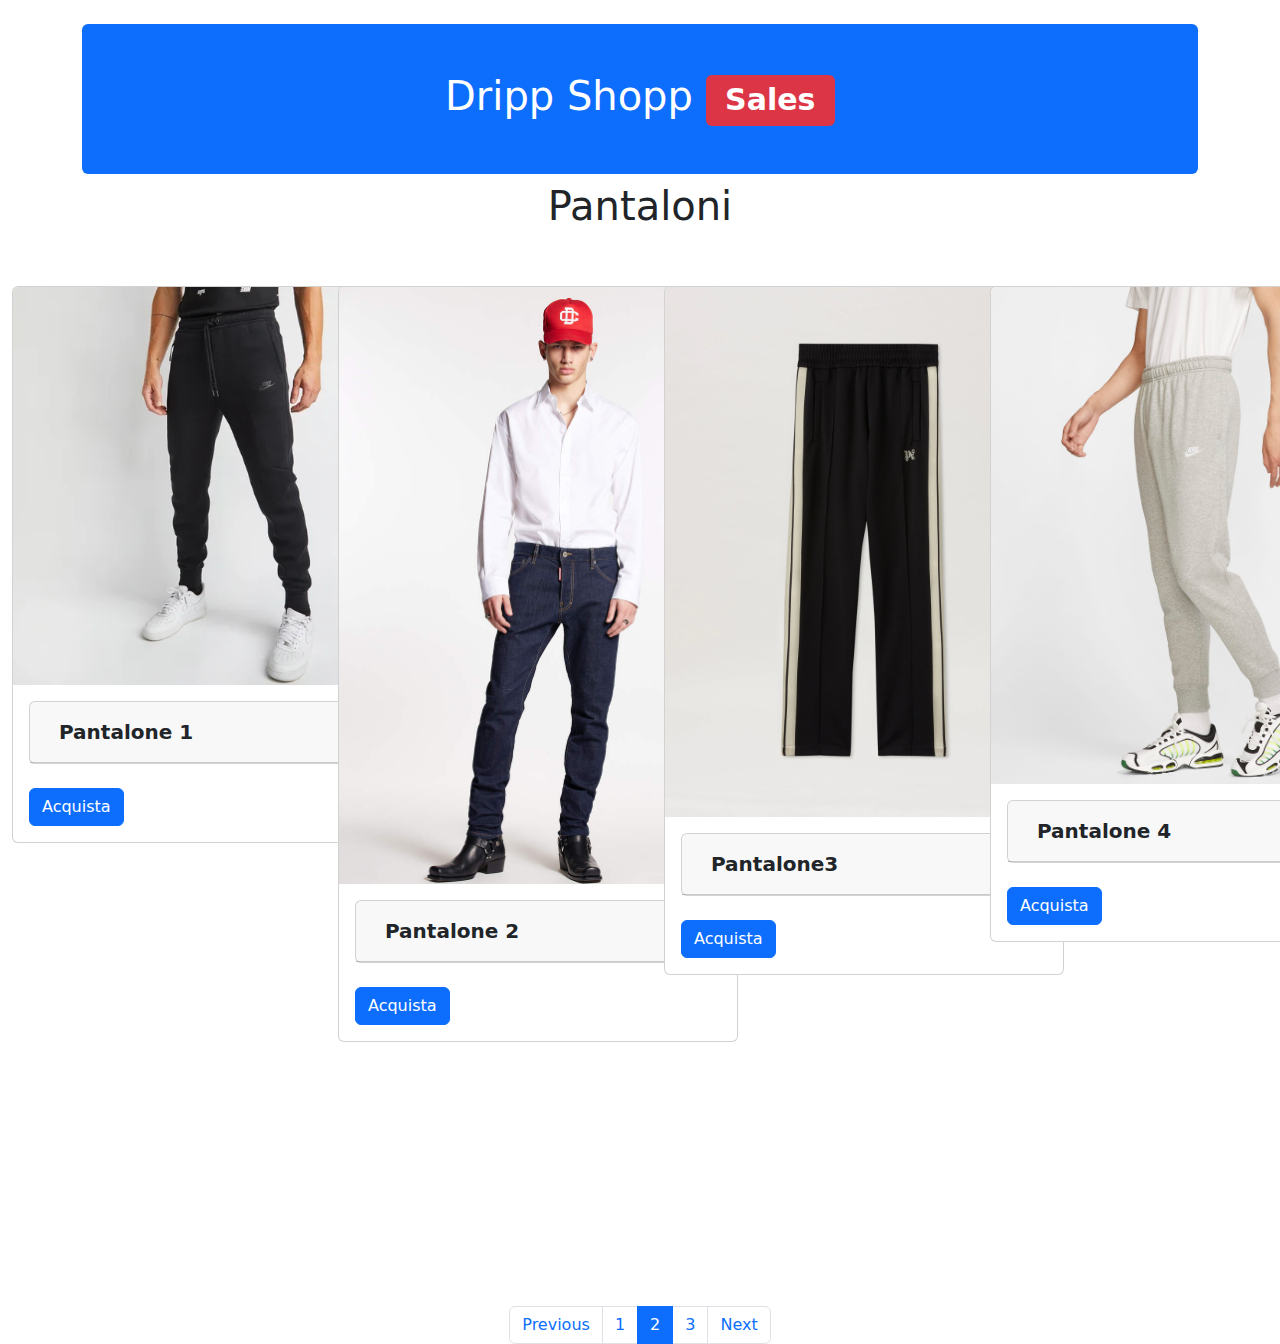
<file: BTS_4/BTS_4.1_pantaloni.html>
<!DOCTYPE html>
<html lang="en">

    <head>

      <title>Dripp - Shopp</title>
      <link rel="icon" href="./immagini/Goccia.png" typer="image/icon">
      <meta charset="utf-8">
      <meta name="viewport" content="width=device-width, initial-scale=1">
      <link href="https://cdn.jsdelivr.net/npm/bootstrap@5.3.2/dist/css/bootstrap.min.css" rel="stylesheet">
      <script src="https://cdn.jsdelivr.net/npm/bootstrap@5.3.2/dist/js/bootstrap.bundle.min.js"></script>

    </head>
    
    <body>

        <div class="container mt-3">
            <h1 class="mt-4 p-5 bg-primary rounded text-white text-center"> Dripp Shopp <span class="badge bg-danger">Sales</span></h1>
          </div>


        <h1 id="pantaloni" class="text-center">Pantaloni</h1>

        <br><br>

        <div class="row">
            <div class="col-sm-6 col-lg-3" style="background-color:white;"> 
                <div class="container align-items-center">
                    <div class="card " style="width:400px">
                        <img class="card-img-top" src="./immagini/Pantalone1.jpg" alt="pantalone 1" style="width:100%">
                        <div class="card-body">
                            <div class="card">
                                <div class="card-header">
                                  <a class="btn text-center" style="font-size: 20px; font-weight: bold;" data-bs-toggle="collapse" href="#collapseFive">
                                    Pantalone 1
                                  </a>
                                </div>
                                <div id="collapseFive" class="collapse hide" data-bs-parent="#accordion">
                                  <div class="card-body">
                                    Questi comodi pantaloni jogger ripropongono il tipico slim fit che conosci, per un look su misura.
                                    <br>
                                    Con dettagli unici, come il design multistrato, le ginocchia articolate e l'esclusiva tasca con profilo sulla coscia destra, questi pantaloni jogger sono inequivocabilmente Tech Fleece.
                                    <br>
                                    Slim fit.
                                  </div>
                                </div>
                              </div>
                              <br>
                          <a target="_blank" href="https://www.nike.com/it/t/pantaloni-jogger-sportswear-tech-fleece-ScJTxM/FB8002-010" class="btn btn-primary">Acquista</a>
                        </div>
                    </div>
                </div>
            </div>
            <div class="col-sm-6 col-lg-3" style="background-color:white;">
                <div id="pantaloni" class="container align-items-center">
                    <div class="card " style="width:400px">
                        <img class="card-img-top" src="./immagini/Pantalone2.jpg" alt="pantalone 2" style="width:100%">
                        <div class="card-body">
                            <div class="card">
                                <div class="card-header">
                                  <a class="btn text-center" style="font-size: 20px; font-weight: bold;" data-bs-toggle="collapse" href="#collapseSix">
                                    Pantalone 2
                                  </a>
                                </div>
                                <div id="collapseSix" class="collapse hide" data-bs-parent="#accordion">
                                  <div class="card-body">
                                    Jeans in denim di cotone stretch.
                                    <br>
                                    Stampa lettering "DSQUARED2 CERESIO 9, MILANO".
                                    <br>
                                    Slim fit.
                                  </div>
                                </div>
                              </div>
                              <br>
                          <a target="_blank" href="https://www.dsquared2.com/it/dark-rinse-wash-cool-guy-jeans/S74LB1134S30664470.html" class="btn btn-primary">Acquista</a>
                        </div>
                    </div>
                </div>
            </div>
            <div class="col-sm-6 col-lg-3" style="background-color:white;">
                <div id="pantaloni" class="container align-items-center">
                    <div class="card " style="width:400px">
                        <img class="card-img-top" src="./immagini/Pantalone3.jpg" alt="pantalone 3" style="width:100%">
                        <div class="card-body">
                            <div class="card">
                                <div class="card-header">
                                  <a class="btn text-center" style="font-size: 20px; font-weight: bold;" data-bs-toggle="collapse" href="#collapseSeven">
                                    Pantalone3
                                  </a>
                                </div>
                                <div id="collapseSeven" class="collapse hide" data-bs-parent="#accordion">
                                  <div class="card-body">
                                    Una nuova interpretazione di un classico.
                                    <br>
                                    Pantaloni della tuta da uomo neri con elastico in vita.
                                    <br>
                                    Standard fit.
                                  </div>
                                </div>
                              </div>
                              <br>
                          <a target="_blank" href="https://www.palmangels.com/it-it/shopping/pantaloni-sportivi-monogram-21777419" class="btn btn-primary">Acquista</a>
                        </div>
                    </div>
                </div>
            </div>
            <div class="col-sm-6 col-lg-3" style="background-color:white;">
                <div id="pantaloni" class="container align-items-center">
                    <div class="card " style="width:400px">
                        <img class="card-img-top" src="./immagini/Pantalone4.jpg" alt="pantalone 4" style="width:100%">
                        <div class="card-body">
                            <div class="card">
                                <div class="card-header">
                                  <a class="btn text-center" style="font-size: 20px; font-weight: bold;" data-bs-toggle="collapse" href="#collapseEight">
                                    Pantalone 4
                                  </a>
                                </div>
                                <div id="collapseEight" class="collapse hide" data-bs-parent="#accordion">
                                  <div class="card-body">
                                    I pantaloni jogger Nike Sportswear uniscono una silhouette classica e un tessuto leggero per un look versatile e sofisticato nelle giornate più calde.
                                    <br>
                                    Il tessuto French Terry unisce superficie liscia e rovescio non spazzolato.
                                    <br>
                                    Standard fit.
                                  </div>
                                </div>
                              </div>
                              <br>
                          <a target="_blank" href="https://www.nike.com/it/t/pantaloni-jogger-sportswear-club-DVRltj/BV2679-063" class="btn btn-primary">Acquista</a>
                        </div>
                    </div>
                </div>
            </div>
        </div>


        <br><br><br><br><br><br><br><br><br><br><br>

        <div class="pagination justify-content-center">
            <li class="page-item"><a class="page-link" href="./BTS_4.1.html">Previous</a></li>
            <li class="page-item"><a class="page-link" href="./BTS_4.1.html">1</a></li>
            <li class="page-item"><a class="page-link active" href="#">2</a></li>
            <li class="page-item"><a class="page-link" href="./BTS_4.1_scarpe.html">3</a></li>
            <li class="page-item"><a class="page-link" href="./BTS_4.1_scarpe.html">Next</a></li>
        </div>

    </body>
</html>
</file>
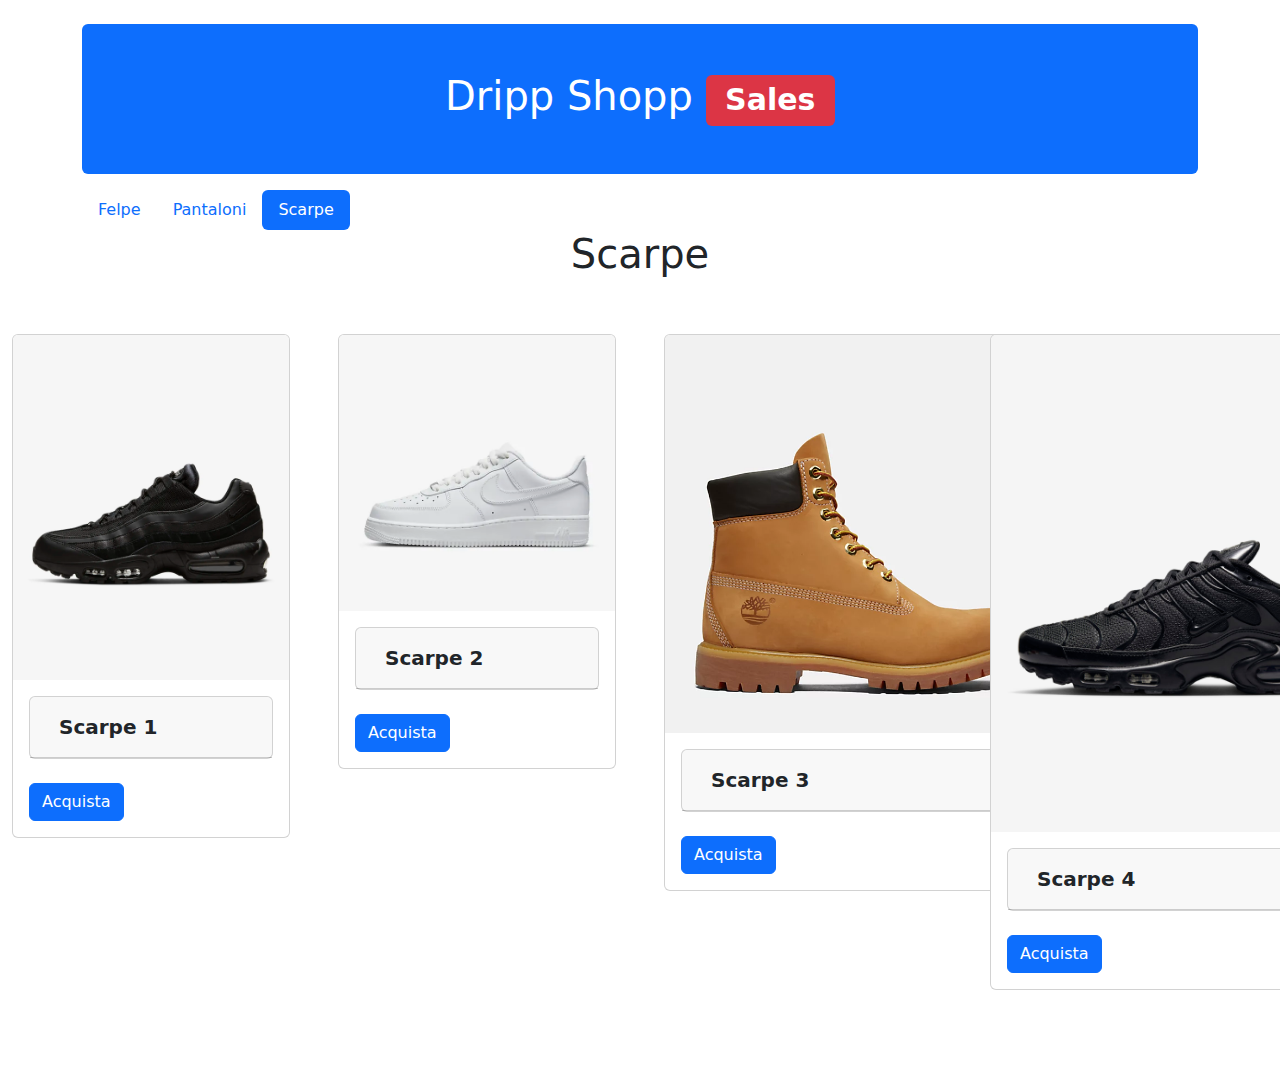
<file: BTS_4/BTS_4.1_scarpe.html>
<!DOCTYPE html>
<html lang="en">

    <head>

      <title>Dripp - Shopp</title>
      <link rel="icon" href="./immagini/Goccia.png" typer="image/icon">
      <meta charset="utf-8">
      <meta name="viewport" content="width=device-width, initial-scale=1">
      <link href="https://cdn.jsdelivr.net/npm/bootstrap@5.3.2/dist/css/bootstrap.min.css" rel="stylesheet">
      <script src="https://cdn.jsdelivr.net/npm/bootstrap@5.3.2/dist/js/bootstrap.bundle.min.js"></script>

    </head>
    
    <body>

        <div class="container mt-3">
            <h1 class="mt-4 p-5 bg-primary rounded text-white text-center"> Dripp Shopp <span class="badge bg-danger">Sales</span></h1>
          </div>
          <div class="container mt-3">

            <ul class="nav nav-pills">
              <li class="nav-item">
                <a class="nav-link" href="./BTS_4.1.html">Felpe</a>
              </li>
              <li class="nav-item">
                <a class="nav-link" href="./BTS_4.1_pantaloni.html">Pantaloni</a>
              </li>
              <li class="nav-item">
                <a class="nav-link active" href="./BTS_4.1_scarpe.html">Scarpe</a>
              </li>
            </ul>
          </div>
          <h1 id="scarpe" class="text-center">Scarpe</h1>

          <br><br>
  
          <div class="row">
              <div class="col-sm-6 col-lg-3" style="background-color:white;"> 
                  <div class="container align-items-center">
                      <div class="card " style="max-width:400px;">
                          <img class="card-img-top" src="./immagini/Scarpe1.jpg" alt="scarpe 1" max width="400px">
                          <div class="card-body">
                              <div class="card">
                                  <div class="card-header">
                                    <a class="btn text-center" style="font-size: 20px; font-weight: bold;" data-bs-toggle="collapse" href="#collapseNine">                                     
                                      Scarpe 1
                                    </a>
                                  </div>
                                  <div id="collapseNine" class="collapse hide" data-bs-parent="#accordion">
                                    <div class="card-body">
                                      Nike Air Max 95 Essential sfoggia dettagli di design ispirati al corpo umano.
                                      <br>
                                      Tomaia in mesh traspirante con rinforzi in pelle e pelle sintetica.
                                      <br>
                                      Calzata piccola
                                    </div>
                                  </div>
                                </div>
                                <br>
                            <a target="_blank" href="https://www.nike.com/it/t/scarpa-air-max-95-essential-KffNK0/CI3705-001" class="btn btn-primary">Acquista</a>
                          </div>
                      </div>
                  </div>
              </div>
              <div class="col-sm-6 col-lg-3" style="background-color:white;">
                  <div id="scarpe" class="container align-items-center">
                      <div class="card " style="max-width:400px">
                          <img class="card-img-top" src="./immagini/Scarpe2.jpg" alt="scarpe 2" max width="400px">
                          <div class="card-body">
                              <div class="card">
                                  <div class="card-header">
                                    <a class="btn text-center" style="font-size: 20px; font-weight: bold;" data-bs-toggle="collapse" href="#collapseTen">
                                      Scarpe 2
                                    </a>
                                  </div>
                                  <div id="collapseTen" class="collapse hide" data-bs-parent="#accordion">
                                    <div class="card-body">
                                      La leggenda continua a risplendere con Nike Air Force 1 '07, l'edizione originale da basket che rivisita un classico molto amato.
                                      <br>
                                      Originariamente progettata per offrire massime prestazioni sul parquet, l'ammortizzazione Nike Air aggiunge leggerezza e un comfort che dura per tutto il giorno.
                                      <br>
                                      Calzata ampia
                                    </div>
                                  </div>
                                </div>
                                <br>
                            <a target="_blank" href="https://www.nike.com/it/t/scarpa-air-force-1-07-GjGXSP/CW2288-111" class="btn btn-primary">Acquista</a>
                          </div>
                      </div>
                  </div>
              </div>
              <div class="col-sm-6 col-lg-3" style="background-color:white;">
                  <div id="scarpe" class="container align-items-center">
                      <div class="card " style="width:400px">
                          <img class="card-img-top" src="./immagini/Scarpe3.jpg" alt="scarpe 3" style="width:100%">
                          <div class="card-body">
                              <div class="card">
                                  <div class="card-header">
                                    <a class="btn text-center" style="font-size: 20px; font-weight: bold;" data-bs-toggle="collapse" href="#collapseEleven">
                                      Scarpe 3
                                    </a>
                                  </div>
                                  <div id="collapseEleven" class="collapse hide" data-bs-parent="#accordion">
                                    <div class="card-body">
                                      Ispirato al nostro stivale impermeabile originale, questo modello per tutte le stagioni offre prestazioni ineguagliabili e un inconfondibile stile da scarponcino da lavoro.
                                      <br>
                                      Tomaia realizzata in pregiato nabuk Premium Timberland® Leather impermeabile.
                                      <br>

                                    </div>
                                  </div>
                                </div>
                                <br>
                            <a target="_blank" href="https://www.timberland.it/shop/it/tbl-it/uomo-calzature-the-original-6-inch-boot/stivale-impermeabile-timberland-premium-6-inch-da-uomo-in-giallo-10061713" class="btn btn-primary">Acquista</a>
                          </div>
                      </div>
                  </div>
            </div>
                <div class="col-sm-6 col-lg-3" style="background-color:white;">
                    <div id="scarpe" class="container align-items-center">
                        <div class="card " style="width:400px">
                            <img class="card-img-top" src="./immagini/Scarpe4.jpg" alt="scarpe 4" style="width:100%">
                            <div class="card-body">
                                <div class="card">
                                  <div class="card-header">
                                    <a class="btn text-center" style="font-size: 20px; font-weight: bold;" data-bs-toggle="collapse" href="#collapseTwelve">
                                      Scarpe 4
                                    </a>
                                  </div>
                                  <div id="collapseTwelve" class="collapse hide" data-bs-parent="#accordion">
                                    <div class="card-body">
                                      Mostra a tutti di che pasta sei fatto con Nike Air Max Plus, un'esperienza Tuned Air che offre stabilità eccellente e ammortizzazione incredibile.
                                      <br>
                                      La tomaia in materiale sintetico, con mesh traspirante, offre comfort, leggerezza e resistenza.
                                      <br>
                                      Calzata piccola.
                                    </div>
                                  </div>
                                </div>
                                <br>
                        <a target="_blank" href="https://www.nike.com/it/t/scarpa-air-max-plus-dT9k7p/604133-050?nikegos=true&cp=89060216614_search_&Macro=--x-17224451913---c-----1008438-00886915289354&gad_source=1&gclid=Cj0KCQiA67CrBhC1ARIsACKAa8QNDAEDYrciqh58Yv__BsHjECM966jW6oMBgo5bqpXh-NEd-MmN8lsaAuBaEALw_wcB&gclsrc=aw.ds" class="btn btn-primary">Acquista</a>
                        </div>
                    </div>
                </div>
            </div>
        </div>
  
          
        <br><br><br><br>
  
          

  
    </body>
</html>
</file>
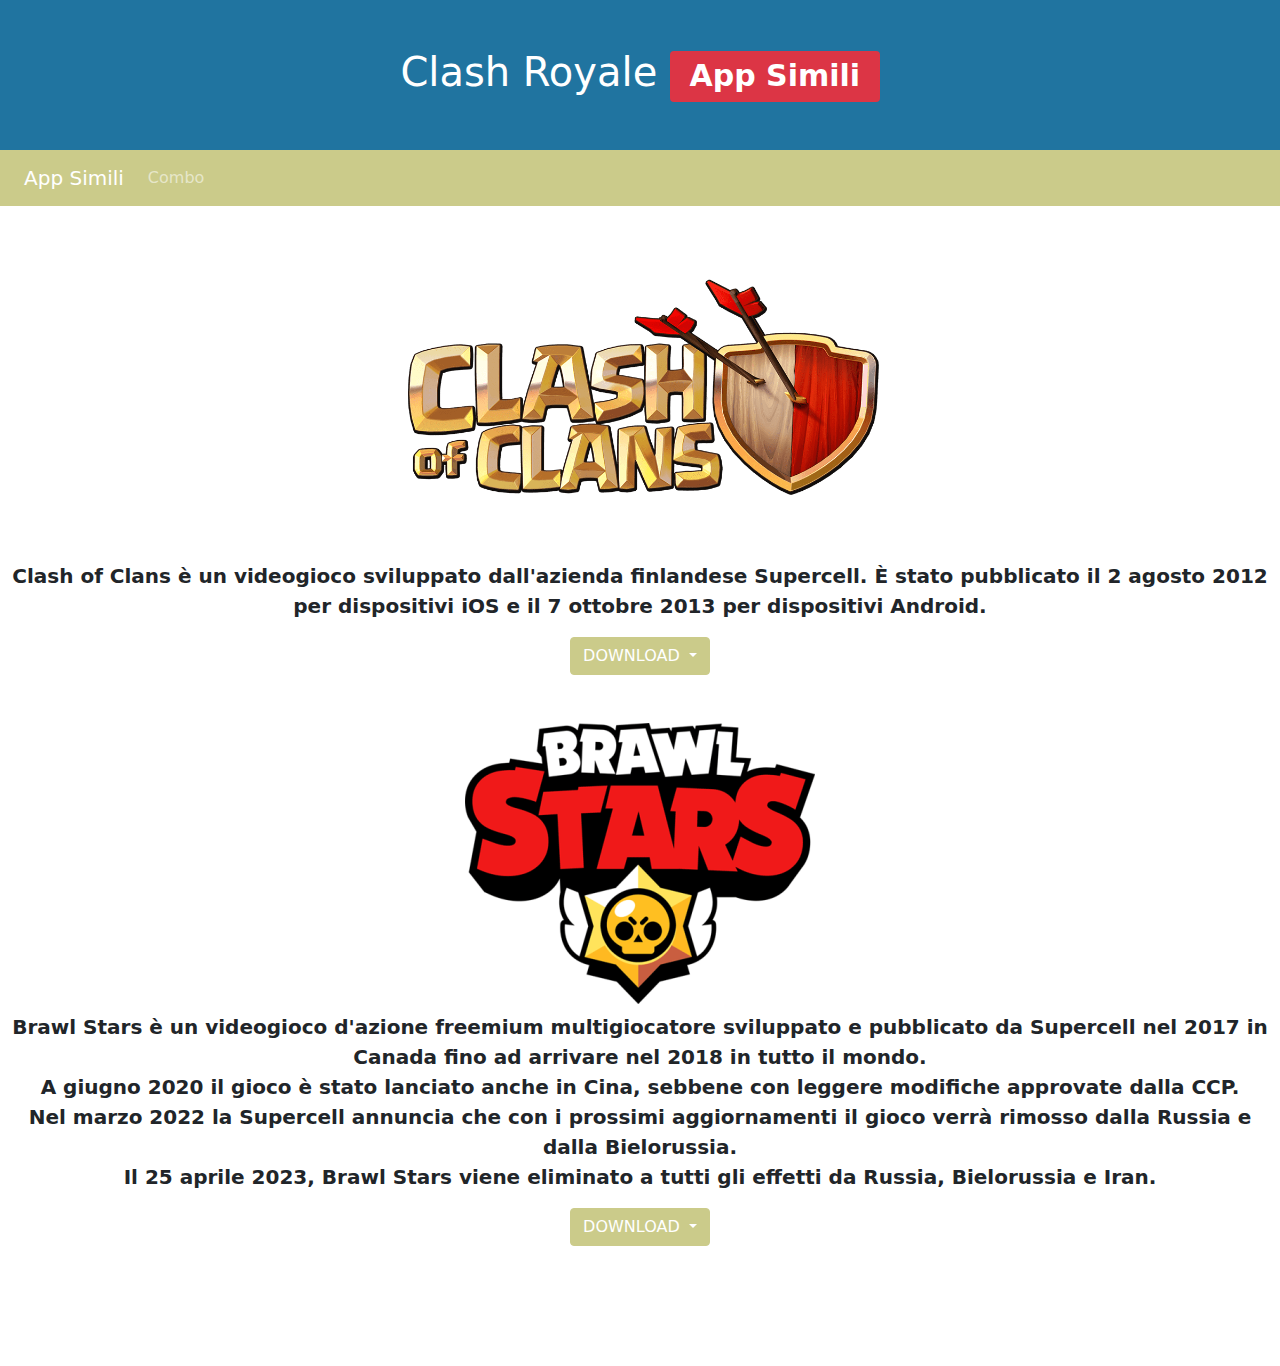
<file: BTS_5/AppSimili.html>
<!DOCTYPE html>
<html lang="en">
    <head>
        <title>Clash Royale App Simili</title>
        <meta charset="utf-8">
        <meta name="viewport" content="width=device-width, initial-scale=1">
        <link rel="icon" href="./immagini/ClashRoyale1.ico" typer="image/icon">
        <link href="https://cdn.jsdelivr.net/npm/bootstrap@5.3.2/dist/css/bootstrap.min.css" rel="stylesheet">
        <link href="./css/bootstrap.css" rel="stylesheet">
        <script src="https://cdn.jsdelivr.net/npm/bootstrap@5.3.2/dist/js/bootstrap.bundle.min.js"></script>
    </head>
    <body>
        <div>
            <h1 class="p-5 mb-0 bg-primary text-white text-center">Clash Royale <span class="badge bg-danger">App Simili</span></h1>
        </div>
        <div>
            <nav class="navbar navbar-expand-sm bg-success navbar-dark">
                <div class="container-fluid">
                  <a class="navbar-brand">App Simili</a>
                  <button class="navbar-toggler" type="button" data-bs-toggle="collapse" data-bs-target="#collapsibleNavbar">
                    <span class="navbar-toggler-icon"></span>
                  </button>
                  <div class="collapse navbar-collapse" id="collapsibleNavbar">
                    <ul class="navbar-nav">
                      <li class="nav-item">
                        <a class="nav-link" href="./Index.html">Combo</a>
                      </li>  
                    </ul>
                  </div>
                </div>
            </nav>
        </div>
    </div>
    <div>
        <h2 class="text-secondary mt-5 text-center"><img src="./immagini/ClashOfClans.png" alt="ClashOfClans" style="max-width: 650px;"></h2>
        <p class="text-center text-dark" style="font-size: 20px; font-weight: bold;">Clash of Clans è un videogioco sviluppato dall'azienda finlandese Supercell. È stato pubblicato il 2 agosto 2012 per dispositivi iOS e il 7 ottobre 2013 per dispositivi Android.</p>
        <center>
            <div class="dropdown">
                <button type="button" class="btn btn-success dropdown-toggle text-white" data-bs-toggle="dropdown">
                    DOWNLOAD
                </button>
            
            <ul class="dropdown-menu">
                <li><a target="_blank" class="dropdown-item" href="https://apps.apple.com/us/app/clash-of-clans/id529479190">IOS Download</a></li>
                <li><a target="_blank" class="dropdown-item" href="https://play.google.com/store/apps/details?id=com.supercell.clashofclans&referrer=mat_click_id%3Df6890da7bad79ed3290aa334b12d358d-20141216-1681&pli=1">Android Download</a></li>
            </ul>
            </div>
        </div>
        </center>
        <h2 class="text-secondary mt-5 text-center"><img src="./immagini/BrawlStars.png" alt="BrawlStars" style="max-width: 650px;"></h2>
        <p class="text-center text-dark" style="font-size: 20px; font-weight: bold;">Brawl Stars è un videogioco d'azione freemium multigiocatore sviluppato e pubblicato da Supercell nel 2017 in Canada fino ad arrivare nel 2018 in tutto il mondo. <br> A giugno 2020 il gioco è stato lanciato anche in Cina, sebbene con leggere modifiche approvate dalla CCP. <br> Nel marzo 2022 la Supercell annuncia che con i prossimi aggiornamenti il gioco verrà rimosso dalla Russia e dalla Bielorussia. <br> Il 25 aprile 2023, Brawl Stars viene eliminato a tutti gli effetti da Russia, Bielorussia e Iran.</p>
        <center>
            <div class="dropdown">
                <button type="button" class="btn btn-success dropdown-toggle text-white" data-bs-toggle="dropdown">
                    DOWNLOAD
                </button>
            
            <ul class="dropdown-menu">
                <li><a target="_blank" class="dropdown-item" href="https://apps.apple.com/it/app/brawl-stars/id1229016807">IOS Download</a></li>
                <li><a target="_blank" class="dropdown-item" href="https://play.google.com/store/apps/details?id=com.supercell.brawlstars&hl=it&gl=US">Android Download</a></li>
            </ul>
            </div>
        </div>
        </center>
        <br><br><br><br><br>
    </body>
</html>
</file>
